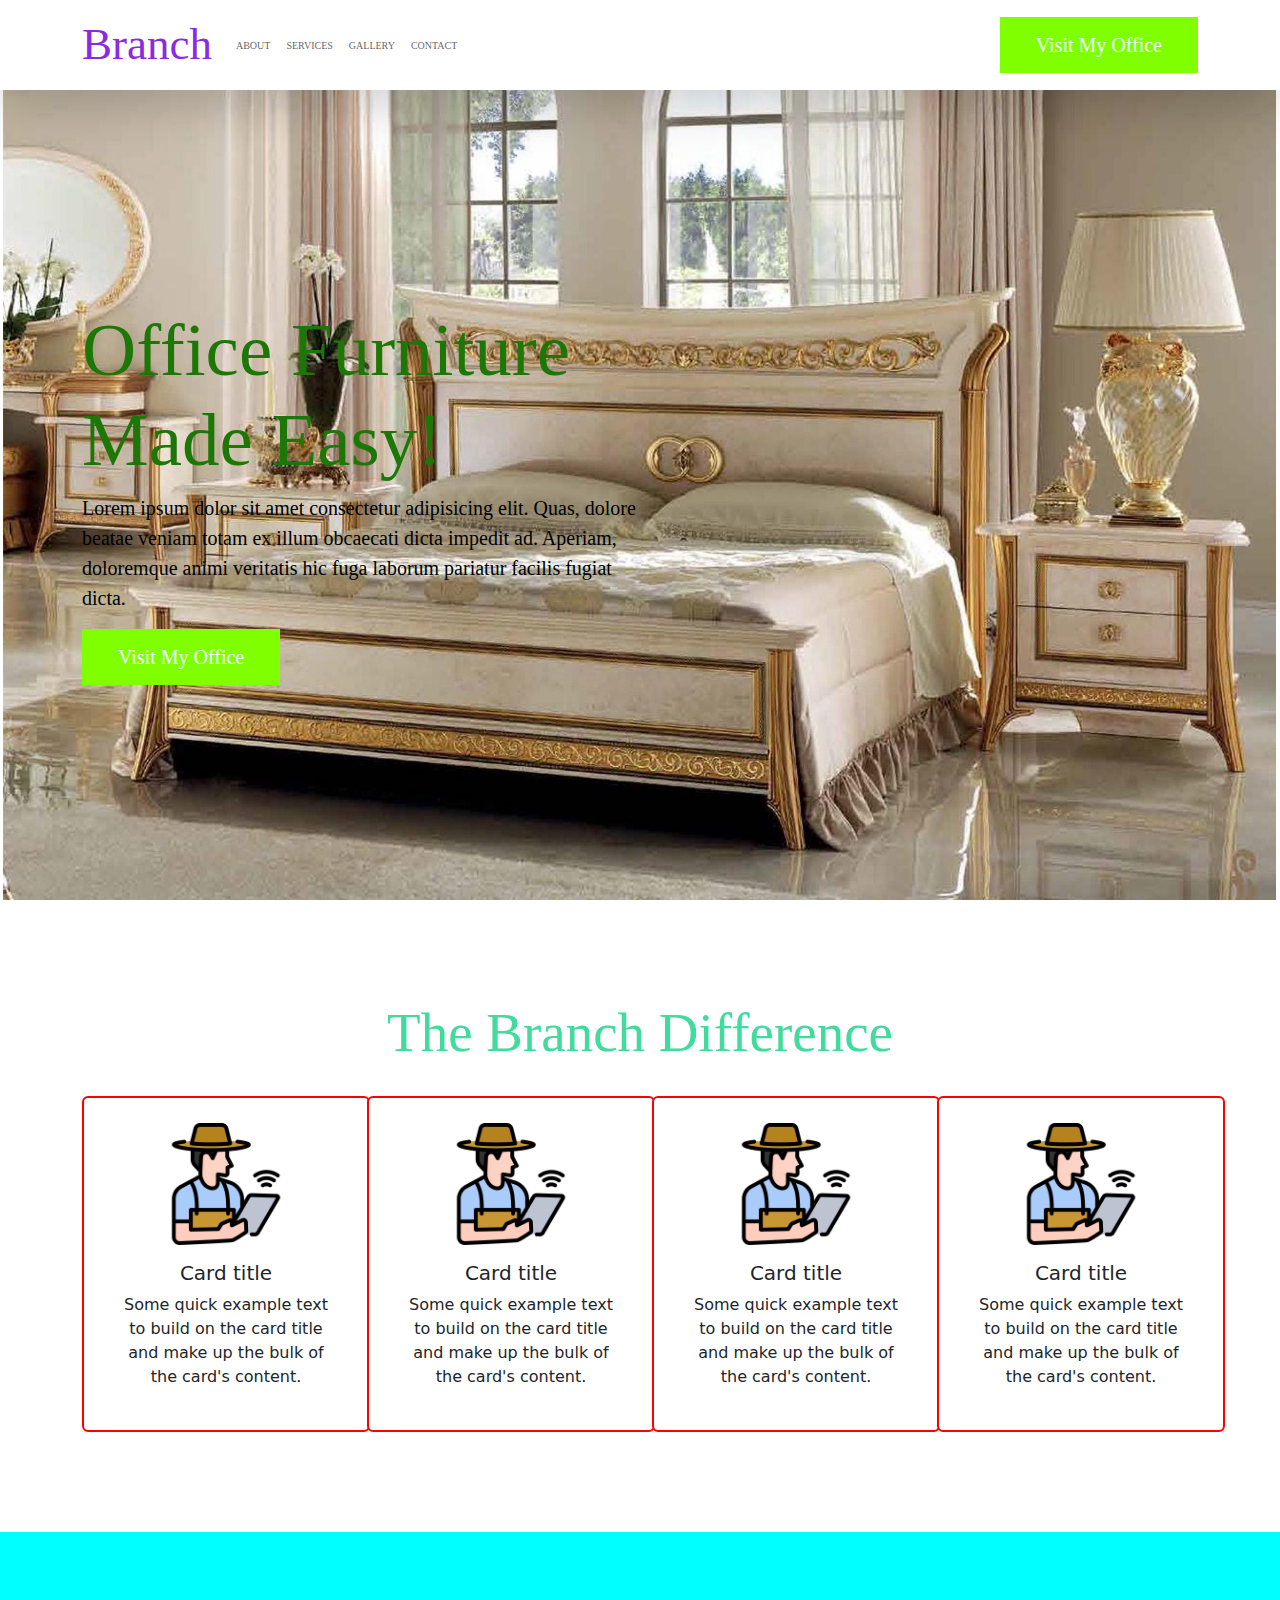
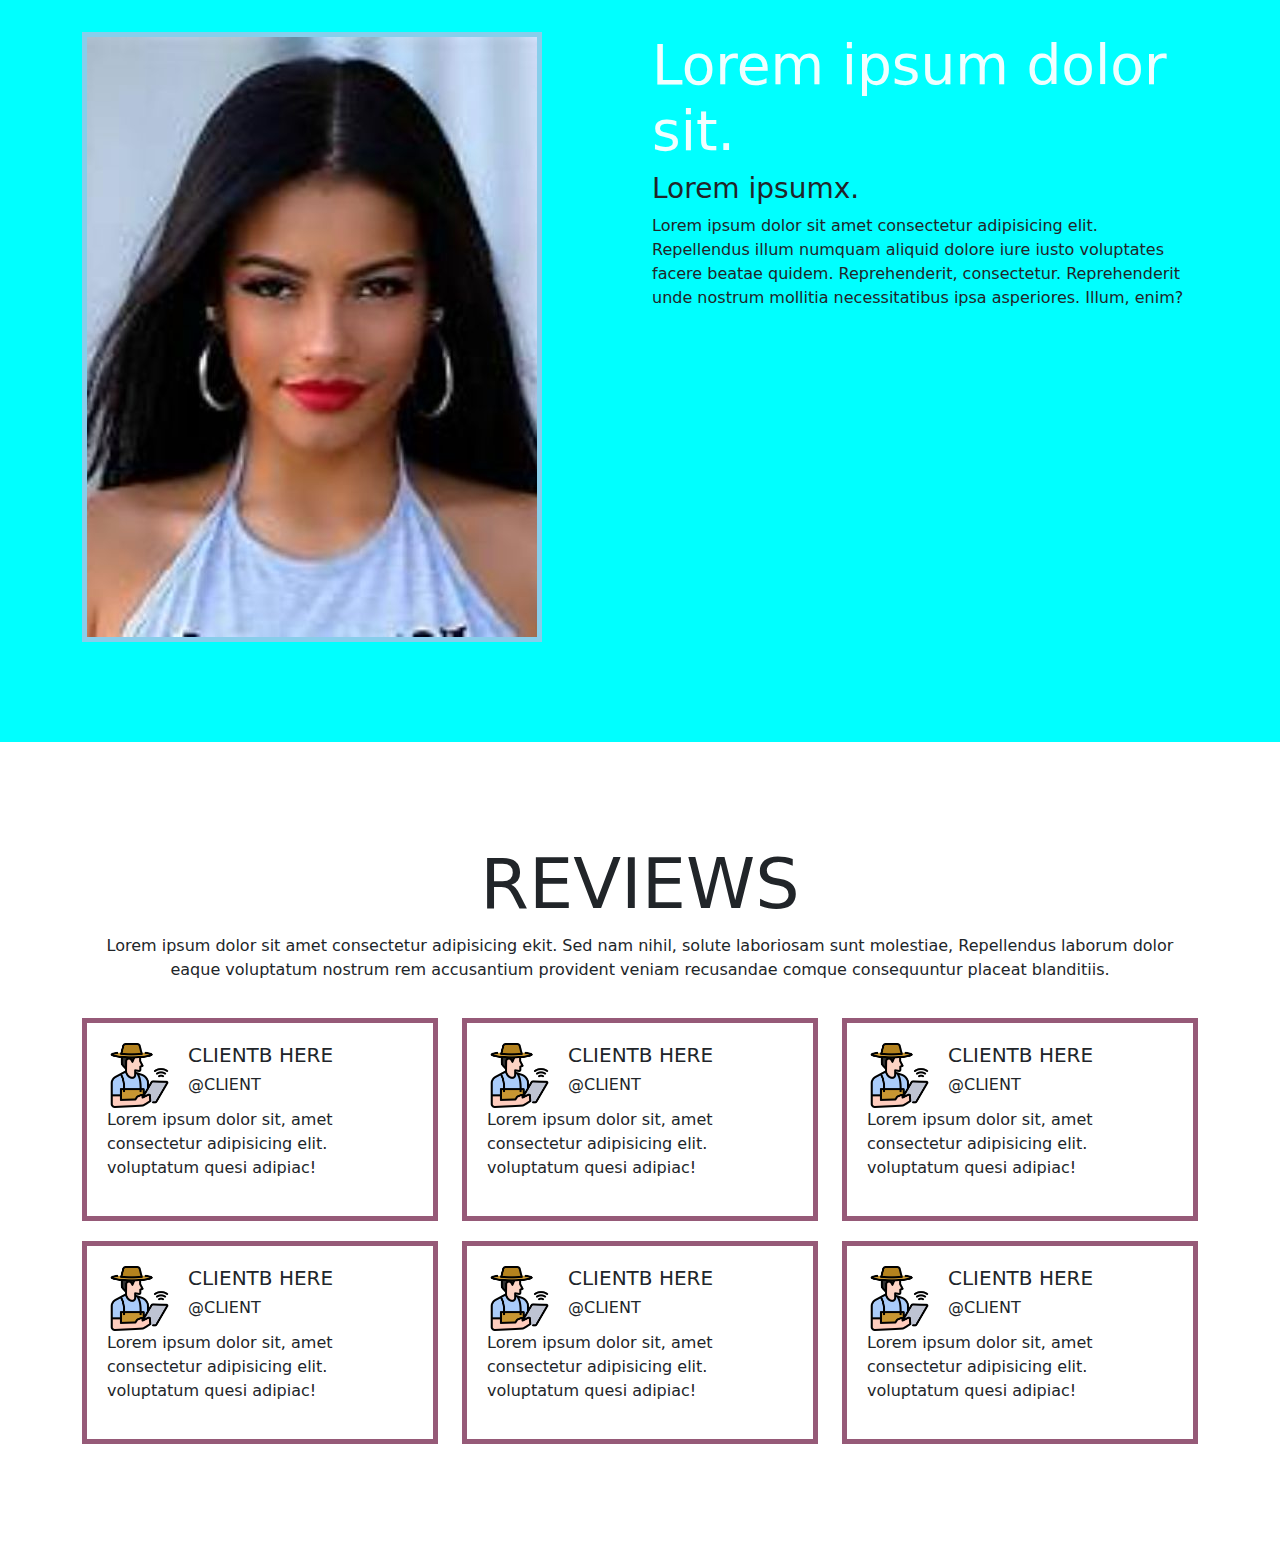
<file: esmille-main(1)/esmille-main/index.html>
<!DOCTYPE html>
<html lang="en">

<head>
    <meta charset="UTF-8">
    <meta name="viewport" content="width=device-width, initial-scale=1.0">
    <title>Document</title>
    <link href="https://cdn.jsdelivr.net/npm/bootstrap@5.3.3/dist/css/bootstrap.min.css" rel="stylesheet"
        integrity="sha384-QWTKZyjpPEjISv5WaRU9OFeRpok6YctnYmDr5pNlyT2bRjXh0JMhjY6hW+ALEwIH" crossorigin="anonymous">
    <script src="https://cdn.jsdelivr.net/npm/bootstrap@5.3.3/dist/js/bootstrap.bundle.min.js"
        integrity="sha384-YvpcrYf0tY3lHB60NNkmXc5s9fDVZLESaAA55NDzOxhy9GkcIdslK1eN7N6jIeHz"
        crossorigin="anonymous"></script>
    <link rel="stylesheet" href="style.css">
</head>

<body>
    <nav class="navbar navbar-expand-lg shadow-lg">
        <div class="container">
            <a class="navbar-brand" href="#">Branch</a>
            <button class="navbar-toggler" type="button" data-bs-toggle="collapse"
                data-bs-target="#navbarSupportedContent" aria-controls="navbarSupportedContent" aria-expanded="false"
                aria-label="Toggle navigation">
                <span class="navbar-toggler-icon"></span>
            </button>
            <div class="collapse navbar-collapse" id="navbarSupportedContent">
                <ul class="navbar-nav me-auto mb-2 mb-lg-0">
                    <li class="nav-item">
                        <a class="nav-link" href="#">About</a>
                    </li>
                    </li>
                    <li class="nav-item">
                        <a class="nav-link" href="#">Services</a>
                    </li>
                    <li class="nav-item">
                        <a class="nav-link" href="#">Gallery</a>
                    </li>
                    <li class="nav-item">
                        <a class="nav-link" href="#">Contact</a>
                    <li>

                </ul>
                <a href="" class="btn btn-brand">Visit My Office</a>
            </div>
        </div>
    </nav>

    <!--Hero Section-->
    <div id="banner" class="d-flex align-items-center">
        <div class="container">
            <div class="col-lg-6">
                <h1>Office Furniture <br> Made Easy!</h1>
                <p>Lorem ipsum dolor sit amet consectetur adipisicing elit. Quas, dolore beatae veniam totam ex illum
                    obcaecati dicta impedit ad. Aperiam, doloremque animi veritatis hic fuga laborum pariatur facilis
                    fugiat dicta.</p>
                <a href="" class="btn btn-brand">Visit My Office</a>

            </div>
        </div>
    </div>



    <!--SUGPON-->
    <section id="sugpon">
        <div class="container">
            <h2 class="text-center">The Branch Difference</h2>
            <div class="row row-cols-lg-4">
                <div class="col">
                    <div class="card" style="width: 18rem;">
                        <img src="farmer.png" class="card-img-top mx-auto" alt="...">
                        <div class="card-body text-center">
                            <h5 class="card-title">Card title</h5>
                            <p class="card-text">Some quick example text to build on the card title and make up the bulk
                                of the card's content.</p>
                        </div>
                    </div>
                </div>
                <div class="col">
                    <div class="card" style="width: 18rem;">
                        <img src="farmer.png" class="card-img-top mx-auto" alt="...">
                        <div class="card-body text-center">
                            <h5 class="card-title">Card title</h5>
                            <p class="card-text">Some quick example text to build on the card title and make up the bulk
                                of the card's content.</p>
                        </div>
                    </div>
                </div>
                <div class="col">
                    <div class="card" style="width: 18rem;">
                        <img src="farmer.png" class="card-img-top mx-auto" alt="...">
                        <div class="card-body text-center">
                            <h5 class="card-title">Card title</h5>
                            <p class="card-text">Some quick example text to build on the card title and make up the bulk
                                of the card's content.</p>
                        </div>
                    </div>
                </div>
                <div class="col">
                    <div class="card" style="width: 18rem;">
                        <img src="farmer.png" class="card-img-top mx-auto" alt="...">
                        <div class="card-body text-center">
                            <h5 class="card-title">Card title</h5>
                            <p class="card-text">Some quick example text to build on the card title and make up the bulk
                                of the card's content.</p>
                        </div>
                    </div>
                </div>
            </div>
        </div>
    </section>

    <!-- ABOUT SECTION-->
    <section id="about">
        <div class="container">
            <div class="row">
                <div class="col-lg-6">
                    <img src="ivana.jpg" alt="">
                </div>
                <div class="col-lg-6">
                    <h2>Lorem ipsum dolor sit.</h2>
                    <h3>Lorem ipsumx.</h3>
                    <p>Lorem ipsum dolor sit amet consectetur adipisicing elit. Repellendus illum numquam aliquid dolore
                        iure iusto voluptates facere beatae quidem. Reprehenderit, consectetur. Reprehenderit unde
                        nostrum mollitia necessitatibus ipsa asperiores. Illum, enim?</p>
                </div>
            </div>
        </div>

    </section>

</body>

</html>
</section>
<!--REVIEWS-->
<section id="reviews">
    <div class="container">
        <div class="text-center">
            <h3 style="font-size: 70px; color: blueviolet(150,90,120);">REVIEWS</h3>
            <P>Lorem ipsum dolor sit amet consectetur adipisicing ekit. Sed nam nihil, solute laboriosam sunt molestiae,
                Repellendus laborum dolor eaque voluptatum nostrum rem accusantium provident veniam recusandae comque
                consequuntur placeat blanditiis.</P>
        </div>
        <!--row start here-->
        <div class="row row-cols-lg-3">
            <div class="col">
                <div class="testimonials" style="border: 5px solid rgb(150, 90, 120)">
                    <div class="d-flex">
                        <img src="farmer.png" alt="" class="wew">
                        <div class=" ms-3">
                            <h5>CLIENTB HERE</h5>
                            <H6>@CLIENT</H6>
                        </div>
                    </div>
                    <P>Lorem ipsum dolor sit, amet consectetur adipisicing elit. voluptatum quesi adipiac!</P>
                </div>
            </div>
            <div class="col">
                <div class="testimonials" style="border: 5px solid rgb(150, 90, 120)">
                    <div class="d-flex">
                        <img src="farmer.png" alt="" class="wew">
                        <div class=" ms-3">
                            <h5>CLIENTB HERE</h5>
                            <H6>@CLIENT</H6>
                        </div>
                    </div>
                    <P>Lorem ipsum dolor sit, amet consectetur adipisicing elit. voluptatum quesi adipiac!</P>
                </div>
            </div>
            <div class="col">
                <div class="testimonials" style="border: 5px solid rgb(150, 90, 120)">
                    <div class="d-flex">
                        <img src="farmer.png" alt="" class="wew">
                        <div class=" ms-3">
                            <h5>CLIENTB HERE</h5>
                            <H6>@CLIENT</H6>
                        </div>
                    </div>
                    <P>Lorem ipsum dolor sit, amet consectetur adipisicing elit. voluptatum quesi adipiac!</P>
                </div>
            </div>
            <div class="col">
                <div class="testimonials" style="border: 5px solid rgb(150, 90, 120)">
                    <div class="d-flex">
                        <img src="farmer.png" alt="" class="wew">
                        <div class=" ms-3">
                            <h5>CLIENTB HERE</h5>
                            <H6>@CLIENT</H6>
                        </div>
                    </div>
                    <P>Lorem ipsum dolor sit, amet consectetur adipisicing elit. voluptatum quesi adipiac!</P>
                </div>
            </div>
            <div class="col">
                <div class="testimonials" style="border: 5px solid rgb(150, 90, 120)">
                    <div class="d-flex">
                        <img src="farmer.png" alt="" class="wew">
                        <div class=" ms-3">
                            <h5>CLIENTB HERE</h5>
                            <H6>@CLIENT</H6>
                        </div>
                    </div>
                    <P>Lorem ipsum dolor sit, amet consectetur adipisicing elit. voluptatum quesi adipiac!</P>
                </div>
            </div>
            <div class="col">
                <div class="testimonials" style="border: 5px solid rgb(150, 90, 120)">
                    <div class="d-flex">
                        <img src="farmer.png" alt="" class="wew">
                        <div class=" ms-3">
                            <h5>CLIENTB HERE</h5>
                            <H6>@CLIENT</H6>
                        </div>
                    </div>
                    <P>Lorem ipsum dolor sit, amet consectetur adipisicing elit. voluptatum quesi adipiac!</P>
                </div>
            </div>
            
        </div>
    </div>
    </section>
</file>
<file: esmille-main(1)/esmille-main/style.css>
.navbar{
    height: 10vh;
}

.navbar-brand{
    font-family: 'Times New Roman', Times, serif;
    font-size: 45px;
    color: blueviolet;
}

.btn {
    padding: 12px 35px;
    font-family: 'Times New Roman', Times, serif;
    font-size: 20px;
    border-radius: 0%;
    transition: all ease-in-out .5s;
}

.btn-brand {
    background-color: chartreuse;
    color: azure;
}

.btn-brand:hover {
    border: 2px solid red;
    color: crimson;
}

.navbar .nav-link {
    font-family: 'Times New Roman', Times, serif;
    font-size: 10px;
    text-transform: uppercase;
}

#banner {
    background: url(heinz.jpg);
    height: 90vh;
    background-size: cover;
    background-attachment: fixed;
    background-position: center;
}

h1{
    font-family: 'Times New Roman', Times, serif;
    font-size: 75px;
    color: rgb(29, 119, 7);
}

#banner {
    font-size: 20px;
    font-family: 'Times New Roman', Times, serif;
    color: black;
}

.card-img-top {
    width: 50%;
}
.card {
    padding: 25px 20px;
    border: 2px solid red;
    transition: all ease-in .4s;
}
.card:hover{
    box-shadow: 0 0 45
    px 0 rgba(228, 2, 126, 0.995);
    transform: scale(1.1);
    background-color:chartreuse;
}
.card:hover .card-title,
.card:hover .card-text {
    color: white;
}

section {
    padding: 100px 0;
}

#sugpon h2 {
    font-family:'Times New Roman', Times, serif;
    font-size: 65px;
    color: rgb(29, 119, 7);
    margin-bottom: 30px;
}
#sugpon h2{
    font-family: 'Times New Roman', Times serif;
    font-size: 55px;
    color: rgb(65, 219, 157);
    margin-bottom: 30px;
}

#about {
    background-color: aqua;
}
#about img {
    border: 5px solid skyblue;
}
#about .btn-brand {
    background-color: rgb(28, 157, 174);
    color:blue;
}
#about h2{
    color: azure;
    font-size: 55px;
}
.wee{
    width: 65px;
}
.testimonials {
    border: 3px solid rgb(45, 184, 239);
    padding: 20px;
    margin-top: 20px;
}

.testimonials img {
    width: 65px;
}


.testimonials:hover {
    transform: scale(1.1);
}
.reviews h2 {
    font-size: 55px;
}
#faq {
    background-color: aquamarine;
}
.faq-section {
    max-width: 800px;
    margin: auto;
}

.accordio-item {
    margin-bottom: 20px;
    border-radius: 0;
}

.accordion-bottom {
    background-color:aqua;
    border: none;
    border-bottom: 1px solid black;
    border-radius: 0!important;
    padding:15px;
    font-size: 18px;
    font-weight: 500;
    transition: background-color 0,3s
}

.accordion-body {
    border-left: 3px solid #313131;
    padding: 10px 15px;
    margin-left:0px;
    background-color: #fafcfa;
}

.accordion-button:not(collopse){
    background-color:rgb(48, 156, 206);
    color:bisque
}

.accordion-bottom:hover {
    background-color: #313131;
    color: rgb(42, 344, 227);
    margin-bottom: 20px;
    border-radius:0;
}

.accordion-bottom {
    background-color: aqua;
    border: none;
    border-bottom: 1px solid#87d0e6;
    border-radius: 0 !important;
    padding: 15px;
    font-size: 18px;
    font-weight: 500px;
    color: aquamarine;
    transition:background-color 0,3s
}

.accordion-body {
    border-left:3px solid #313131;
    padding: 10px 15px;
    margin-left: 0px;
    background-color: #fafcfa;

}

.accordion-button:not(collopse){
    background-color: rgb(48,156,206);
    color:bisque;
}

.accordion-button:hover {
    background-color: #313131;
    color: rgb(43,244,277);
}
</file>
